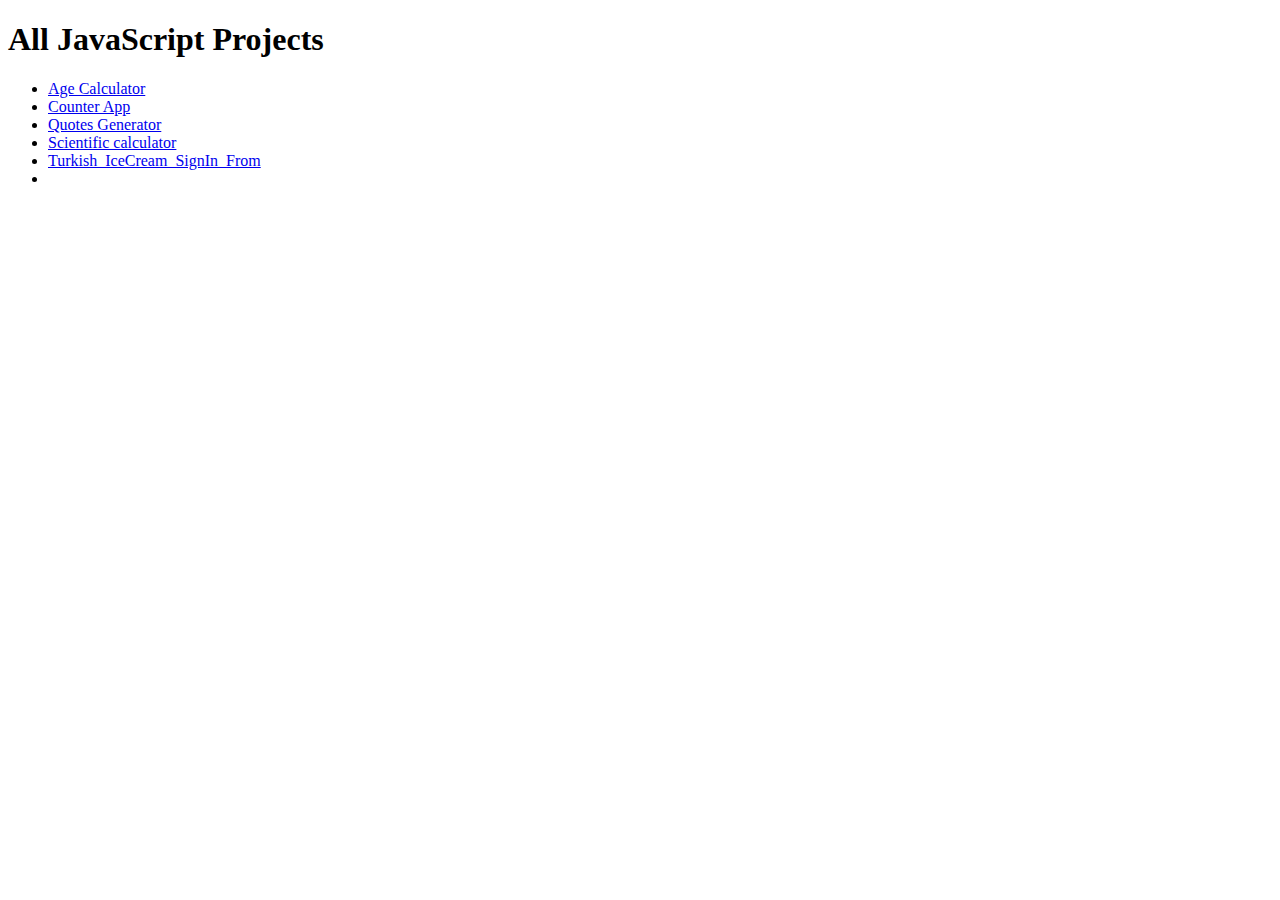
<file: index.html>
<!DOCTYPE html>
<html lang="en">
  <head>
    <meta charset="UTF-8" />
    <meta http-equiv="X-UA-Compatible" content="IE=edge" />
    <meta name="viewport" content="width=device-width, initial-scale=1.0" />
    <title>Projects</title>
  </head>
  <body>
    <h1>All JavaScript Projects</h1>
    <ul>
      <li><a href="./Age Calculator/index.html">Age Calculator</a></li>
      <li><a href="./Counter App/index.html">Counter App </a></li>
      <li><a href="./Quotes Generator/index.html">Quotes Generator</a></li>
      <li><a href="./Scientific Calculator/">Scientific calculator</a></li>
      <li><a href="./07_Turkish_IceCream_SignIn_From/index.html">Turkish_IceCream_SignIn_From</a></li>
      <li><a href=""></a> </li>
    </ul>
  </body>
</html>
</file>
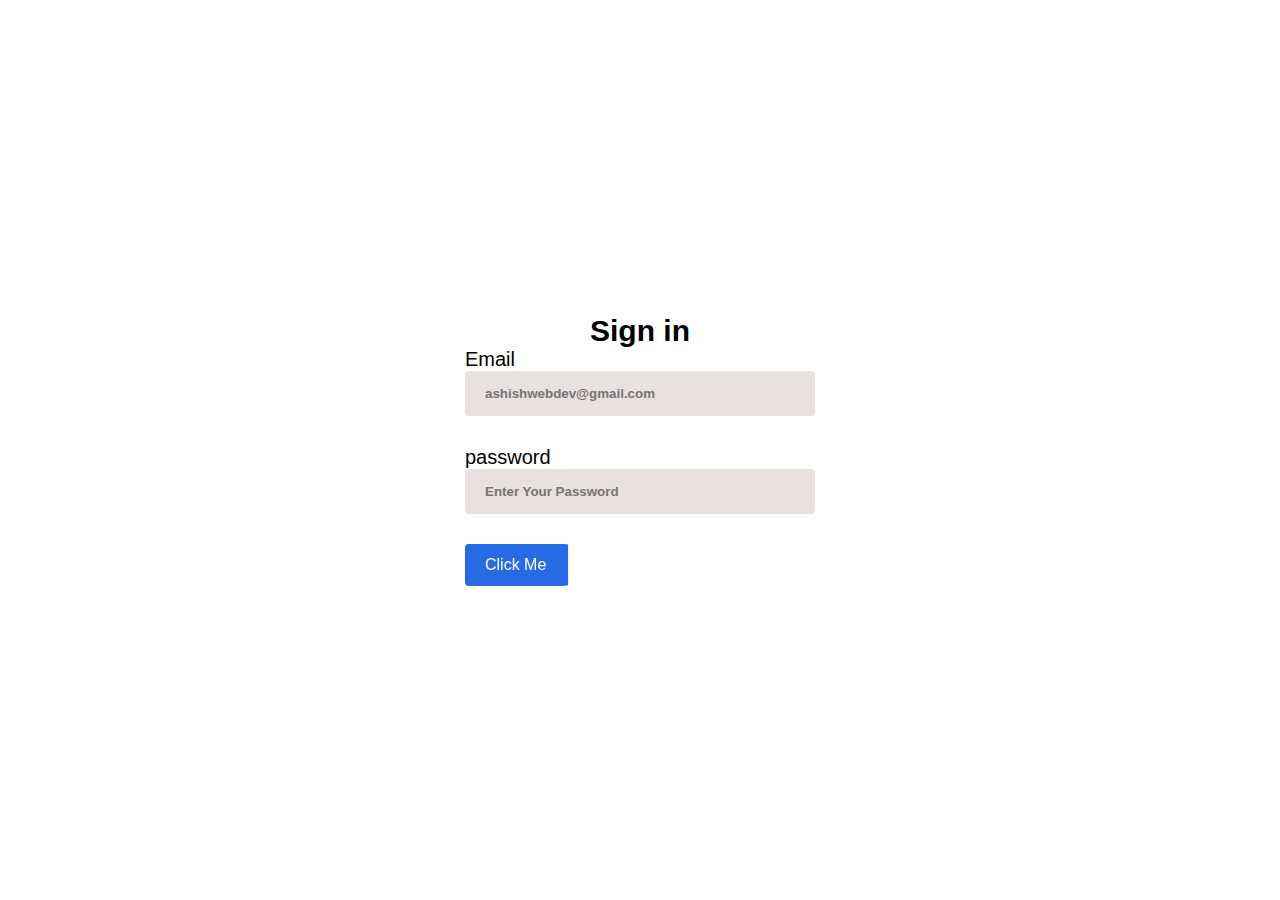
<file: 07_Turkish_IceCream_SignIn_From/index.html>
<!DOCTYPE html>
<html lang="en">
  <head>
    <meta charset="UTF-8" />
    <meta name="viewport" content="width=device-width, initial-scale=1.0" />
    <title>Turkish Ice Cream SignUp Form</title>
    <link rel="stylesheet" href="./style.css" />
  </head>
  <body>
    <div class="container">
      <h2>Sign in</h2>
      <form>
        <label for="email">Email</label>
        <input type="email" id="email" placeholder="ashishwebdev@gmail.com" />

        <label for="password">password</label>
        <input
          type="password"
          id="password"
          placeholder="Enter Your Password"
        />

        <div class="button-wrapper">
          <button id="myButton" onclick="this.innerHTML = 'No Cheating 🍦🍦'">Click Me </button>
        </div>
      </form>
    </div>
    <script src="./script.js"></script>
  </body>
</html>
</file>
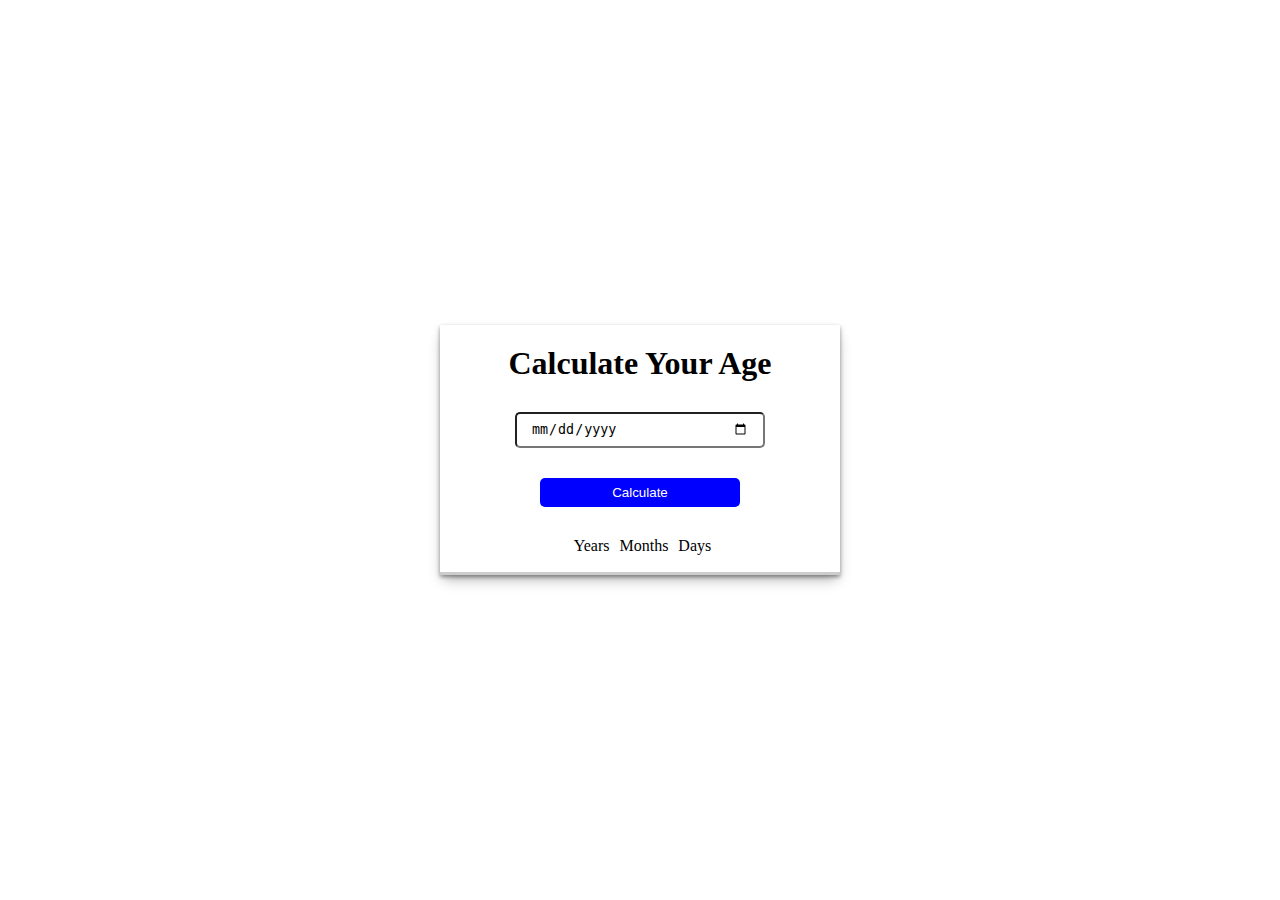
<file: Age Calculator/index.html>
<!DOCTYPE html>
<html lang="en">
  <head>
    <meta charset="UTF-8" />
    <meta http-equiv="X-UA-Compatible" content="IE=edge" />
    <meta name="viewport" content="width=device-width, initial-scale=1.0" />
    <title>Age Calculator</title>
    <link rel="stylesheet" href="style.css" />
  </head>
  <body>
    <div class="container">
      <h1>Calculate Your Age</h1>
      <div class="inputs-wrapper">
        <input type="date" id="date-input" />
        <button id="btn" onclick="ageCalculate()">Calculate</button>
      </div>
      <div class="outputs-wrapper">
        <span id="years"></span>
        <p>Years</p>
        <span id="months"></span>
        <p>Months</p>
        <span id="days"></span>
        <p>Days</p>
      </div>
    </div>
    <script src="./app.js"></script>
  </body>
</html>
</file>
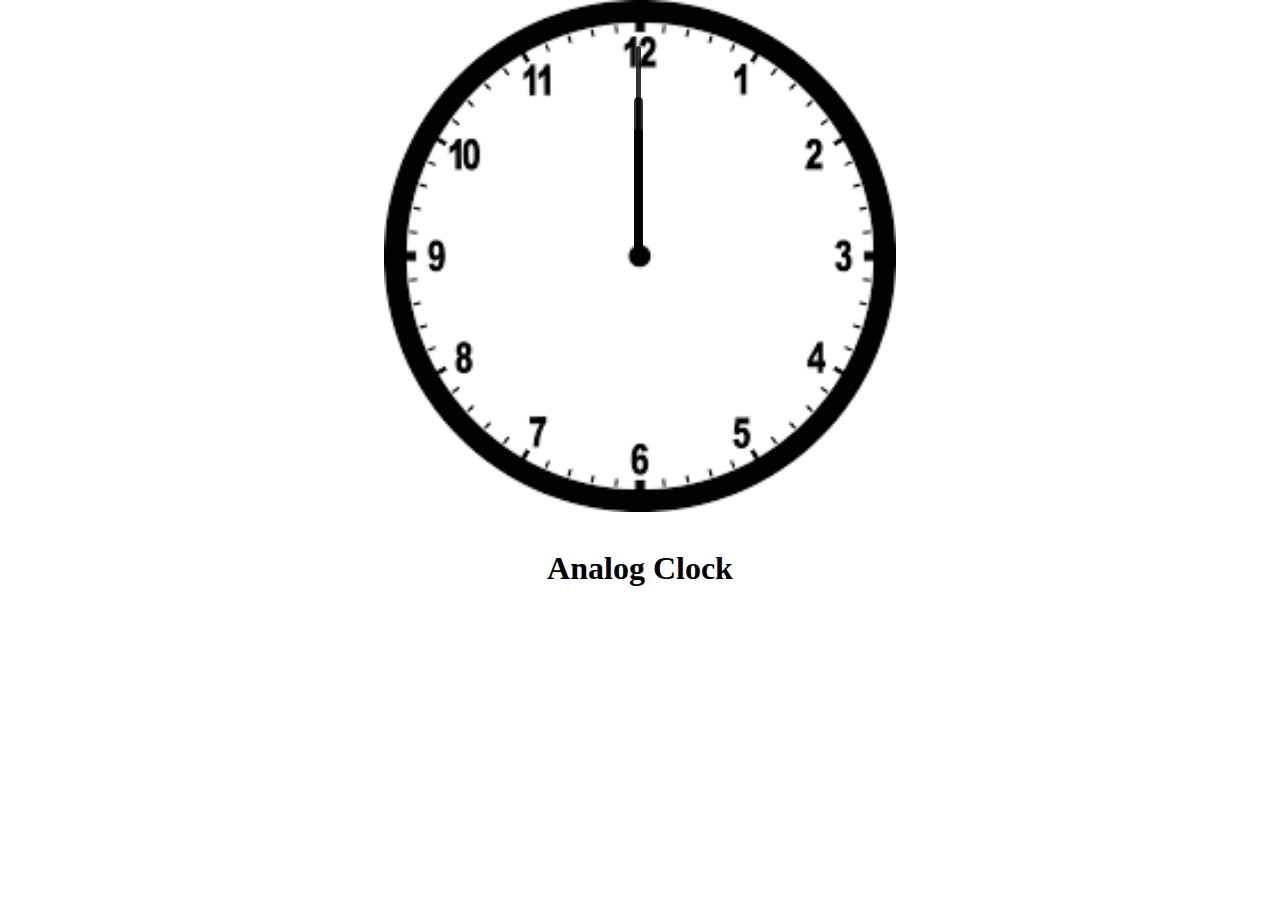
<file: Analog_Clock/index.html>
<!DOCTYPE html>
<html lang="en">
<head>
	<link rel="stylesheet" href="style.css">
	<script src="app.js"></script>
</head>
<body>
	<div id="clockContainer">
		<div id="hour"></div>
		<div id="minute"></div>
		<div id="second"></div>
	</div>
    <h1>Analog Clock</h1>
</body>
</html>
</file>
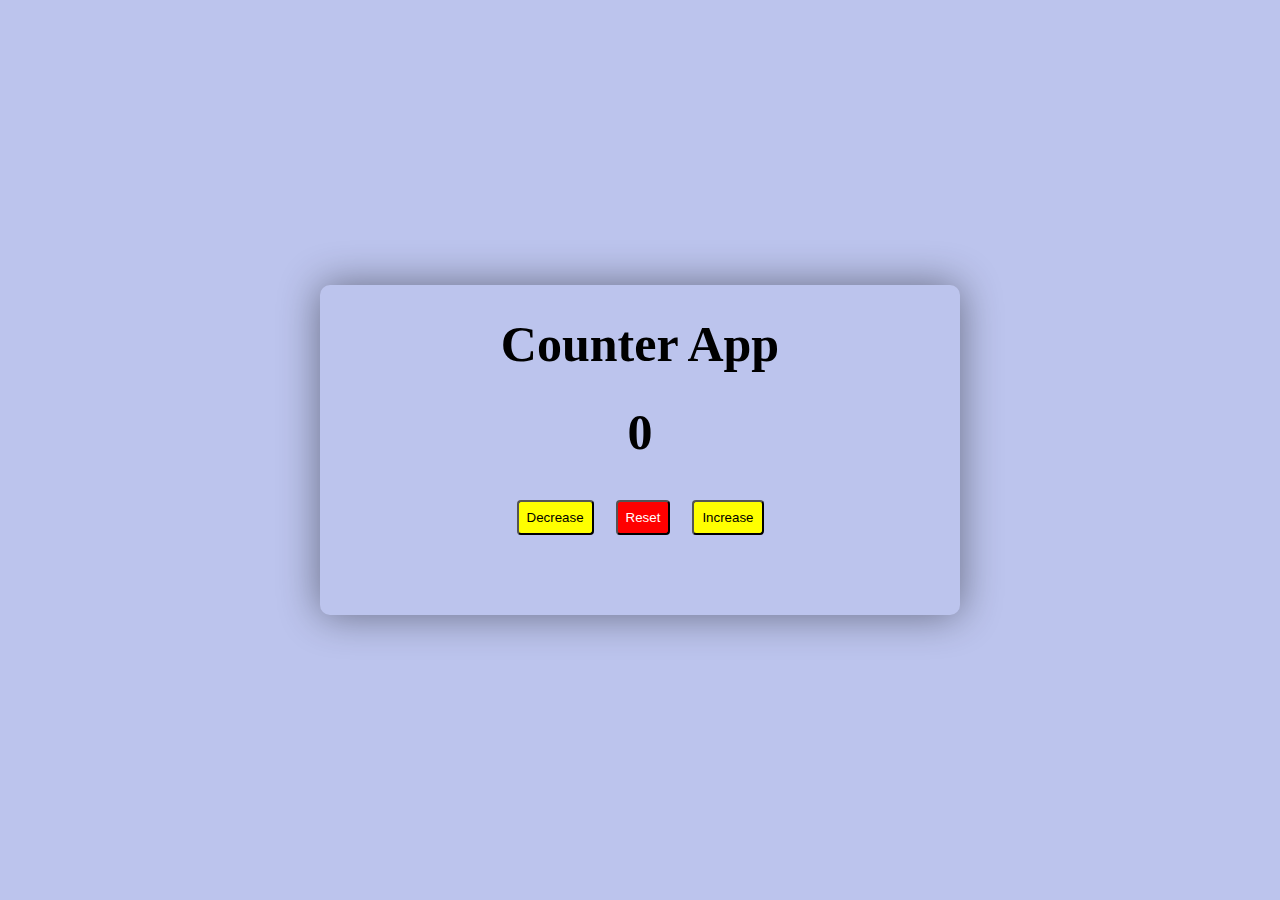
<file: Counter App/index.html>
<!DOCTYPE html>
<html lang="en">
  <head>
    <meta charset="UTF-8" />
    <meta http-equiv="X-UA-Compatible" content="IE=edge" />
    <meta name="viewport" content="width=device-width, initial-scale=1.0" />
    <title>Counter App</title>
    <link rel="stylesheet" href="style.css" />
  </head>
  <body>
    <div class="container">
      <div class="contains">
        <h1>Counter App</h1>

        <h1 id="number">0</h1>

        <div>
          <button class="btn-ope" id="btn-decrease">Decrease</button>
          <button class="btn" id="btn-reset">Reset</button>
          <button class="btn-ope" id="btn-increase">Increase</button>
        </div>
      </div>
    </div>
    <script src="app.js"></script>
  </body>
</html>
</file>
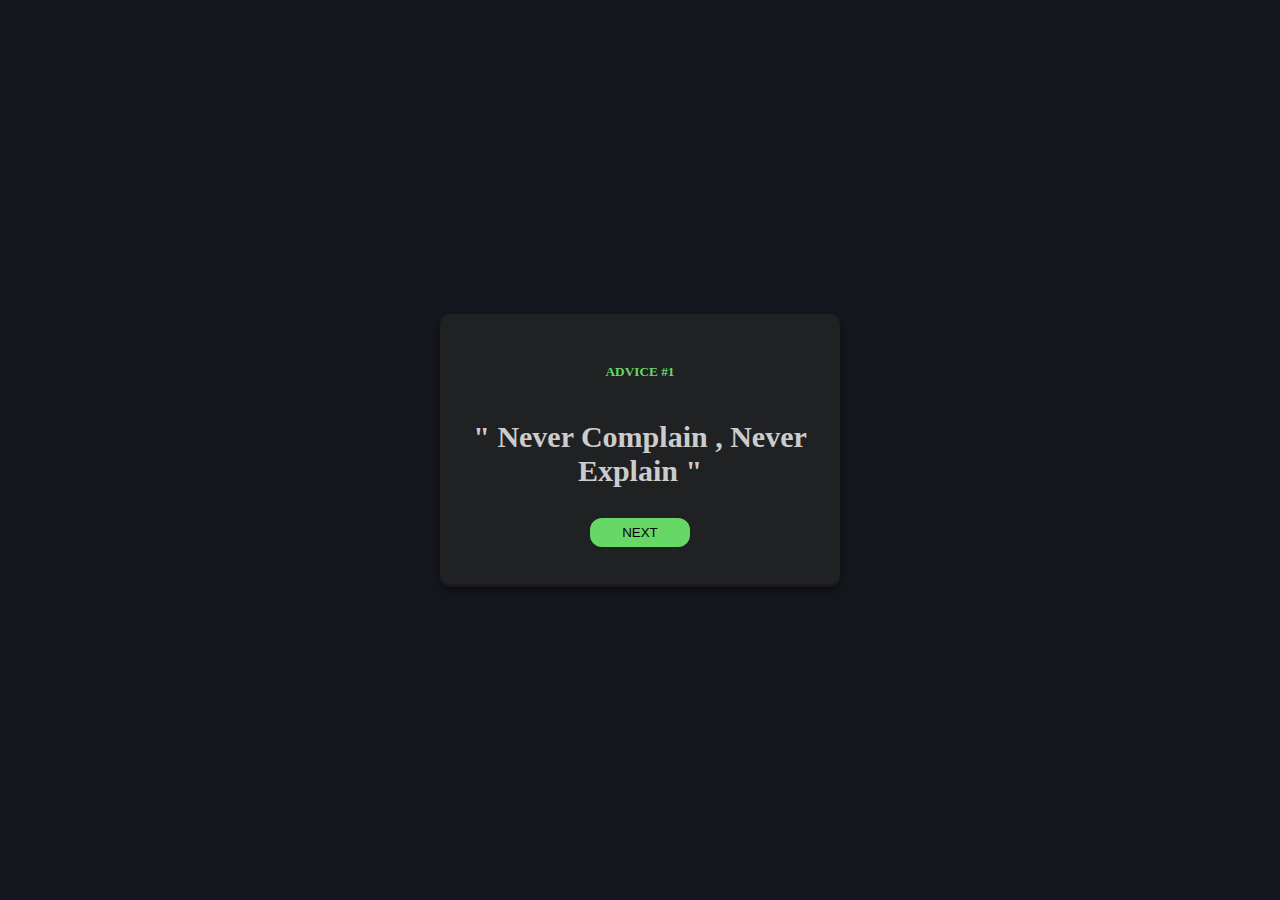
<file: Quotes Generator/index.html>
<!DOCTYPE html>
<html lang="en">
  <head>
    <meta charset="UTF-8" />
    <meta name="viewport" content="width=device-width, initial-scale=1.0" />
    <title>Quotes Generator</title>
    <link rel="stylesheet" href="./style.css">
  </head>

  <body>
  <div class="conatainer">
    <div class="flexbox">
      <h5>ADVICE #1</h5>

       <b> <h2>" Never Complain , Never Explain "</h2> </b>

        <button>NEXT</button>
    
    </div>
      
        
    
  </div>

  </body>

</html>
</file>
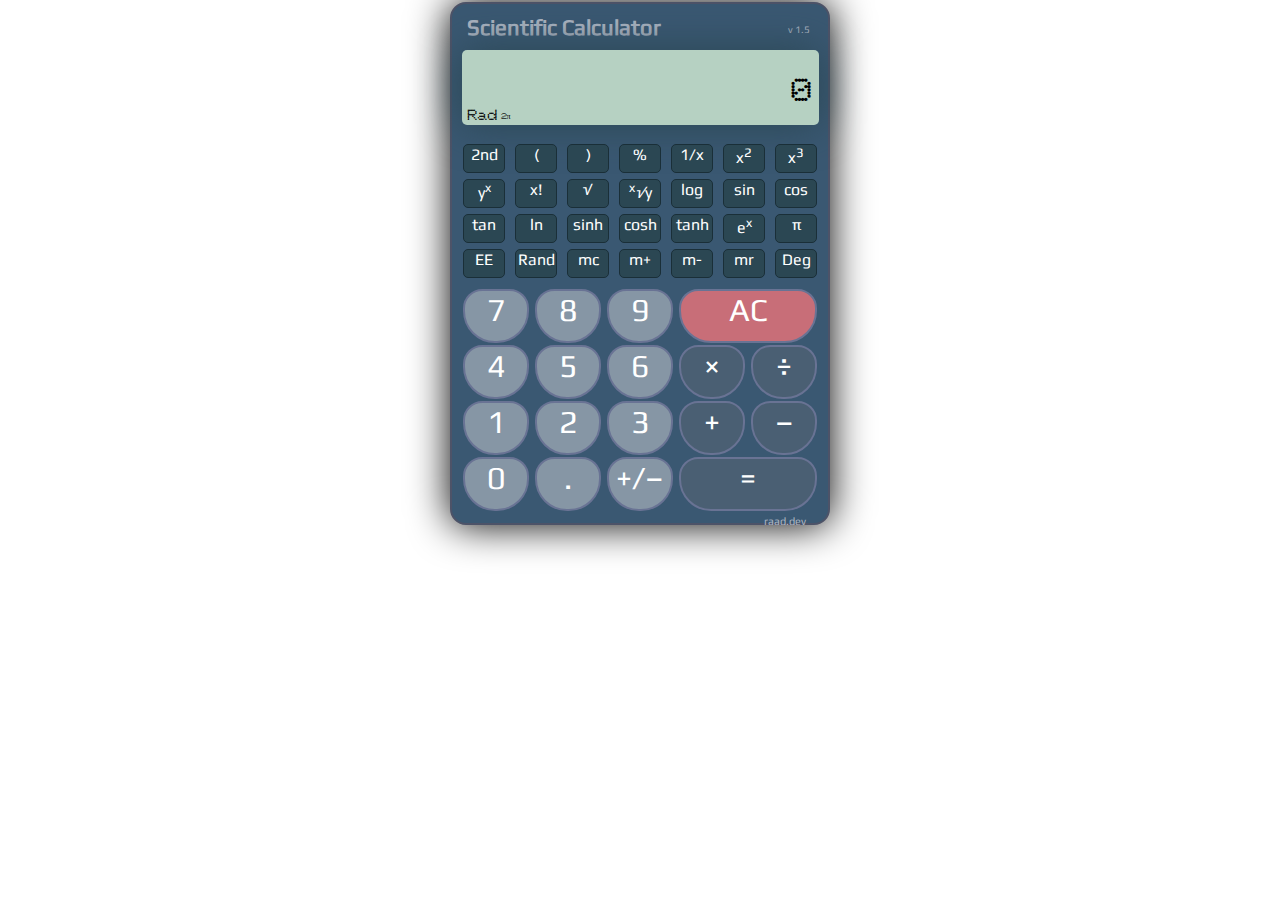
<file: Scientific Calculator/index.html>
<!DOCTYPE html>
<html>

<head>
    <meta charset="utf-8">
    <link rel="stylesheet" type="text/css" href="css/style.css">
    <title>Scientific Calculator </title>
</head>

<body>

    <div id="calculator" class="text-center">

        <div>
            <span class="logo">Scientific Calculator</span>
            <span class="v">v 1.5</span>

        </div>
        <form class="form-control">
            <div class="calc-main">
                <div id="display-box" class="calc-display">
                    <span id="box">0</span>
                    <div class="calc-rad">Rad</div>
                    <span class="sign"></span>
                    <div class="notification"></div>
                    <div class="calc-hold"></div>
                    <div class="calc-buttons">
                        <div class="calc-info">?</div>
                        <div id="smaller" class="calc-smaller">&gt;</div>
                        <div class="calc-ln">.</div>


                    </div>
                </div>


                <div class="calc-left calc-top">
                    <div class="trigo-keys">
                        <div>2nd</div>
                    </div>

                    <div class="trigo-keys">
                        <div>(</div>
                    </div>
                    <div class="trigo-keys">
                        <div>)</div>
                    </div>
                    <div class="trigo-keys">
                        <div>%</div>
                    </div>
                    <div class="trigo-keys">
                        <div>1/x</div>
                    </div>
                    <div class="trigo-keys">
                        <div>x<sup>2</sup></div>
                    </div>
                    <div class="trigo-keys">
                        <div>x<sup>3</sup></div>
                    </div>
                    <div class="trigo-keys">
                        <div>y<sup>x</sup></div>
                    </div>
                    <div class="trigo-keys">
                        <div>x!</div>
                    </div>
                    <div class="trigo-keys">
                        <div>&radic;</div>
                    </div>
                    <div class="trigo-keys">
                        <div class="calc-radxy">
                            <sup>x</sup><em>&radic;</em><span>y</span>
                        </div>
                    </div>
                    <div class="trigo-keys">
                        <div>log</div>
                    </div>
                    <div class="trigo-keys">
                        <div>sin</div>
                    </div>
                    <div class="trigo-keys">
                        <div>cos</div>
                    </div>
                    <div class="trigo-keys">
                        <div>tan</div>
                    </div>
                    <div class="trigo-keys">
                        <div>ln</div>
                    </div>
                    <div class="trigo-keys">
                        <div>sinh</div>
                    </div>
                    <div class="trigo-keys">
                        <div>cosh</div>
                    </div>
                    <div class="trigo-keys">
                        <div>tanh</div>
                    </div>
                    <div class="trigo-keys">
                        <div>e<sup>x</sup></div>
                    </div>
                    <div class="trigo-keys">
                        <div>&pi;</div>
                    </div>
                    <div class="trigo-keys">
                        <div>EE</div>
                    </div>
                    <div class="trigo-keys">
                        <div>Rand</div>
                    </div>
                    <div class="trigo-keys">
                        <div>mc</div>
                    </div>
                    <div class="trigo-keys">
                        <div>m+</div>
                    </div>
                    <div class="trigo-keys">
                        <div>m-</div>
                    </div>
                    <div class="trigo-keys">
                        <div>mr</div>
                    </div>
                    <div id="rad" class="trigo-keys">
                        <div>Deg</div>
                    </div>

                </div>
                <div class="calc-right ">

                    <div class="calc-black keys ">
                        <div>7</div>
                    </div>
                    <div class="calc-black keys">
                        <div>8</div>
                    </div>
                    <div class="calc-black keys">
                        <div>9</div>
                    </div>
<!--
                    <div id="del" class="calc-brown keys del-ac">
                        <div>DEL</div>
                    </div>
-->
                    <div class="calc-brown keys del-ac">
                        <div>AC</div>
                    </div>
                    <div class="calc-black keys">
                        <div>4</div>
                    </div>
                    <div class="calc-black keys">
                        <div>5</div>
                    </div>
                    <div class="calc-black keys">
                        <div>6</div>
                    </div>
                    <div class="calc-brown calc-f21 keys keys2">
                        <div>&times;</div>
                    </div>
                    <div class="calc-brown calc-f19 keys keys2">
                        <div>&divide;</div>
                    </div>
                    <div class="calc-black keys">
                        <div>1</div>
                    </div>
                    <div class="calc-black keys">
                        <div>2</div>
                    </div>
                    <div class="calc-black keys">
                        <div>3</div>
                    </div>
                    <div class="calc-brown calc-f18 keys keys2 ">
                        <div>+</div>
                    </div>
                    <div class="calc-brown calc-f18 keys keys2">
                        <div>&#8211;</div>
                    </div>
                    <div class="calc-black calc-zero keys">
                        <div>
                            <span>0</span>
                        </div>
                    </div>
                    <div class="calc-black calc-f21 keys">
                        <div>.</div>
                    </div>
                    <div class="calc-brown keys  ">
                        <div>+/&#8211;</div>
                    </div>

                    <div class="calc-down equal keys calc-orange calc-eq calc-f17 keys2">=</div>
                    <span class="raad"> raad.dev </span>
                    <textarea class="calc-blank"></textarea>

                </div>
            </div>
    </div>
    </form>
    <script type="text/javascript" src="js/main.js"></script>
</body>

</html>
</file>
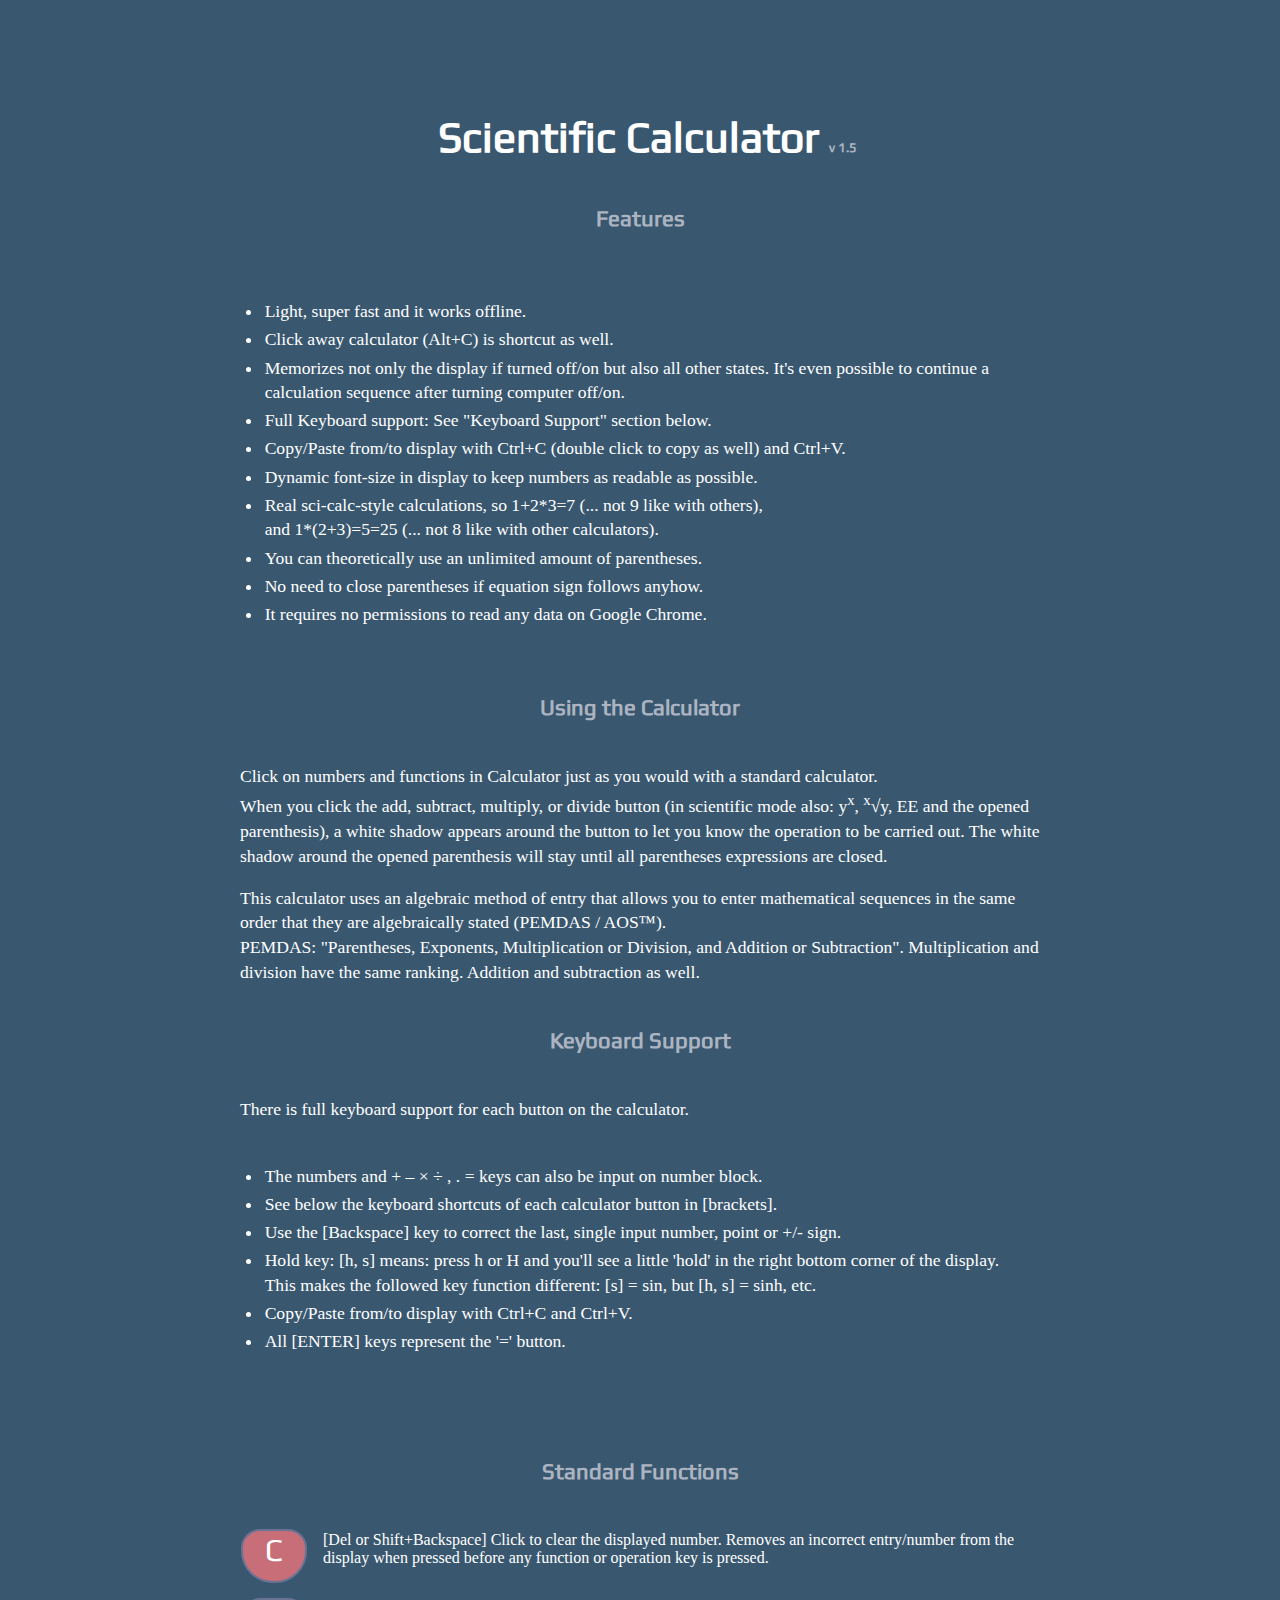
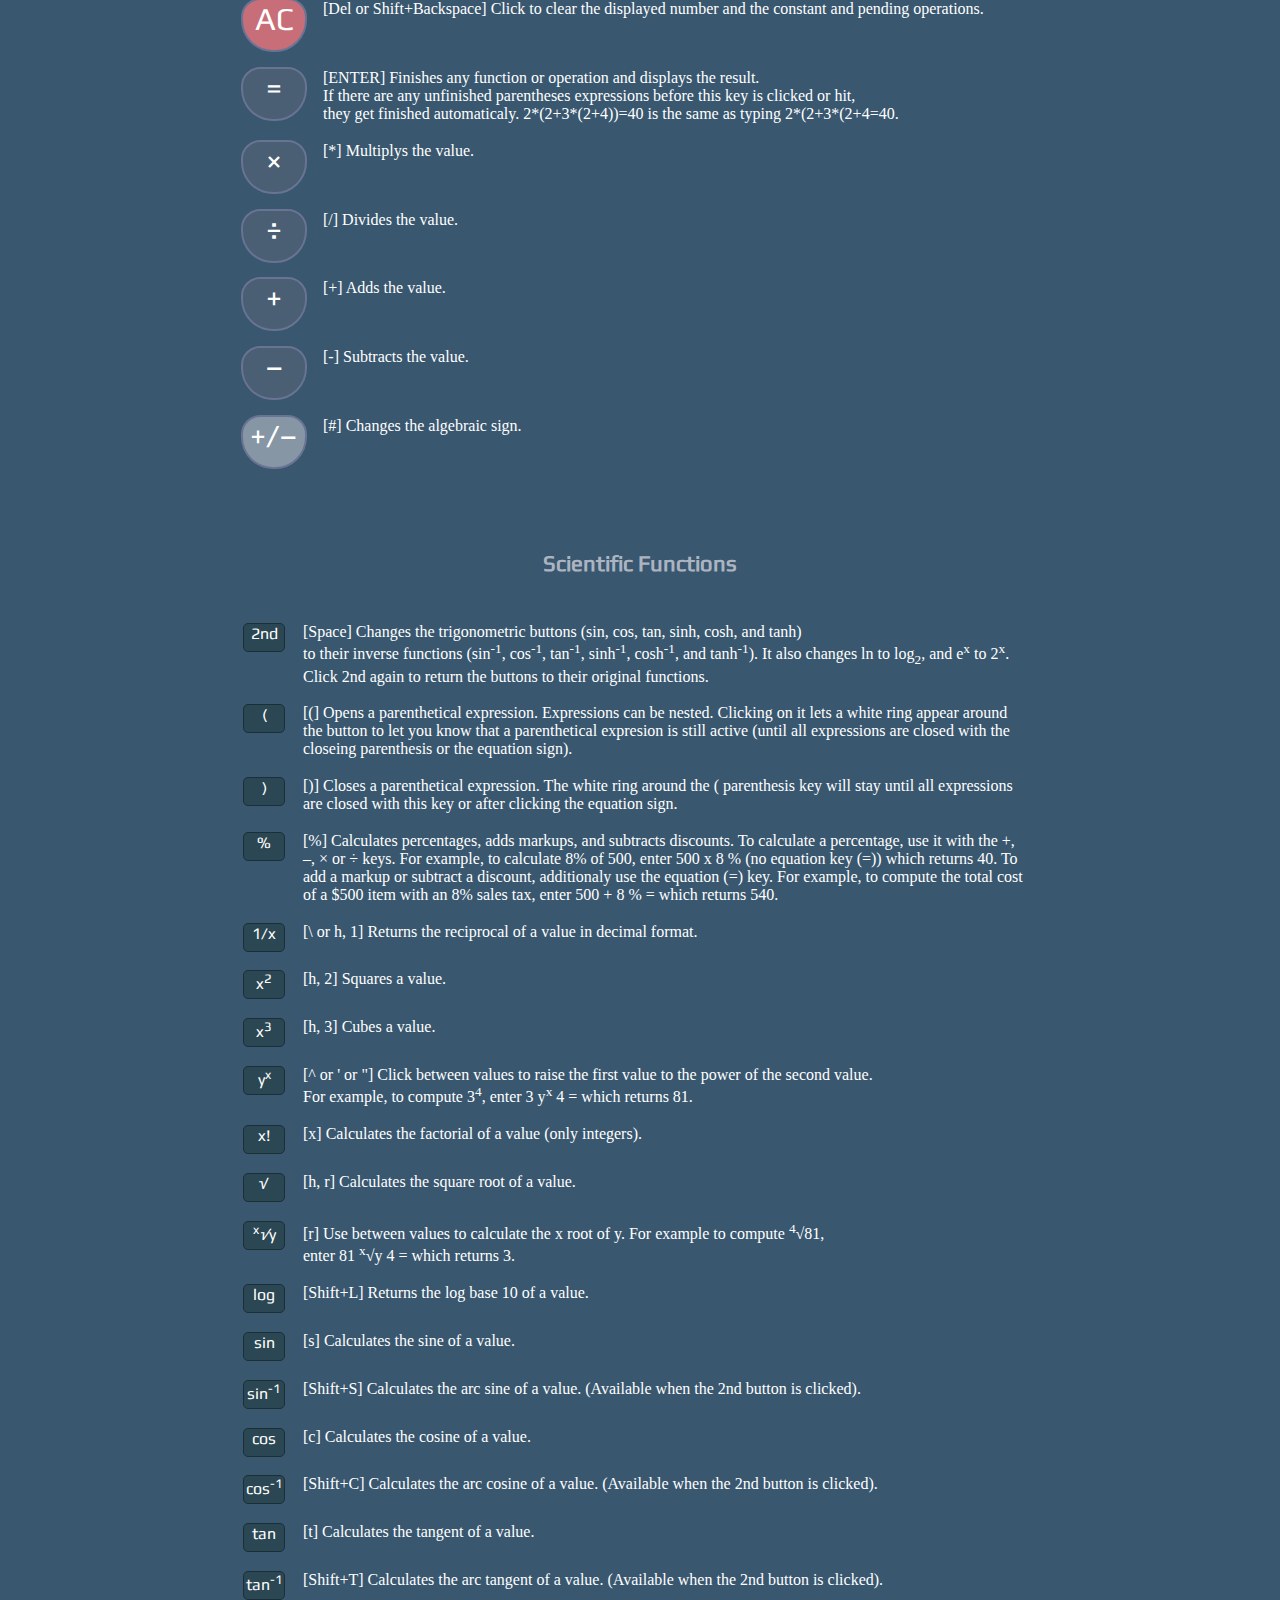
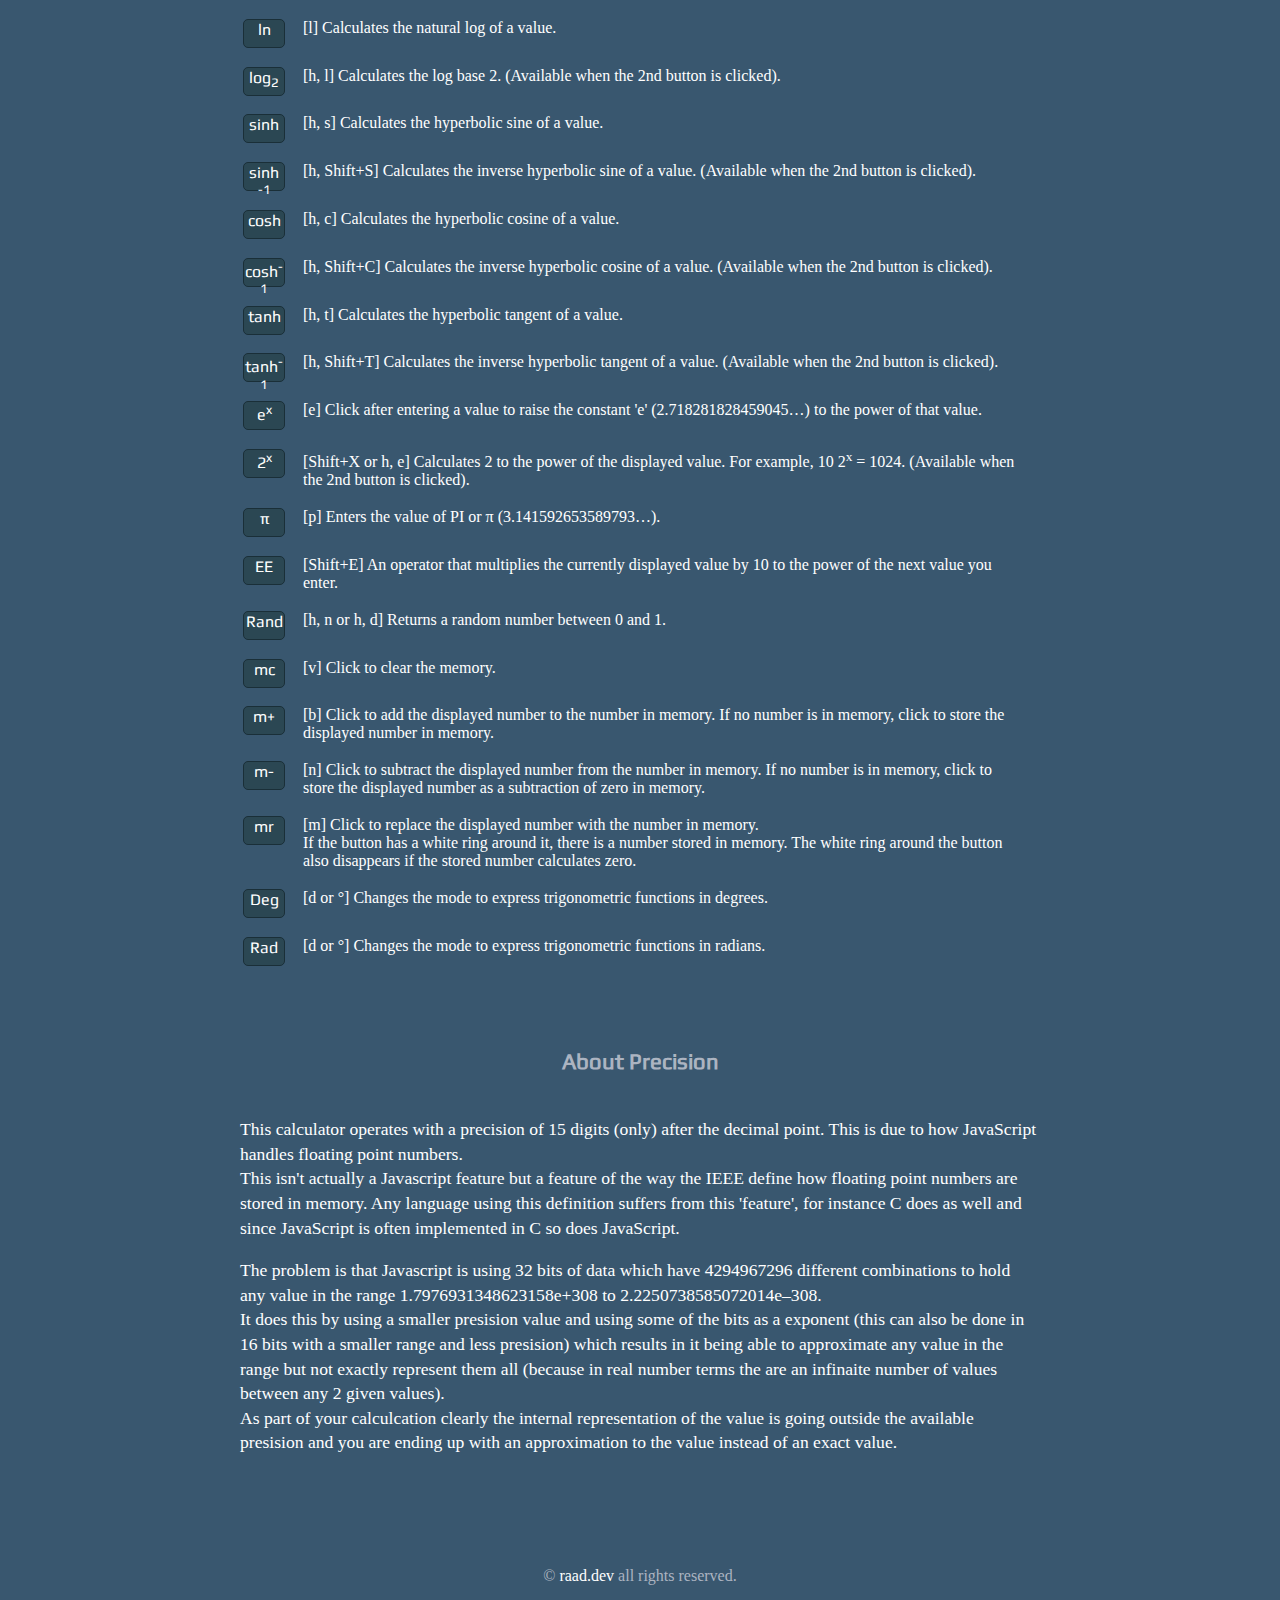
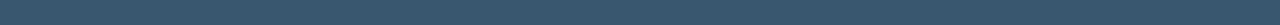
<file: Scientific Calculator/options.html>
<!DOCTYPE html>
<html>

<head>
    <meta charset="utf-8">
    <link rel="stylesheet" type="text/css" href="css/options.css">
    <title>Scientific Calculator </title>
</head>

<body>
    <div class="wrapper">

        <div class="logo">Scientific Calculator <span class="v">v 1.5</span></div>

        <div class="features">
            <h2 class="logo title">Features</h2>
            <ul>
                <li>Light, super fast and it works offline.</li>
                <li>Click away calculator (Alt+C) is shortcut as well.</li>
                <li>Memorizes not only the display if turned off/on but also all other states.
                    It's even possible to continue a calculation sequence after turning computer off/on.</li>
                <li> Full Keyboard support: See "Keyboard Support" section below.</a></li>
                <li>Copy/Paste from/to display with Ctrl+C (double click to copy as well) and Ctrl+V.</li>
                <li>Dynamic font-size in display to keep numbers as readable as possible.</li>
                <li>Real sci-calc-style calculations, so 1+2*3=7 (... not 9 like with others),<br>
                    and 1*(2+3)=5=25 (... not 8 like with other calculators).</li>
                <li>You can theoretically use an unlimited amount of parentheses.</li>
                <li>No need to close parentheses if equation sign follows anyhow.</li>
                <li>It requires no permissions to read any data on Google Chrome.</li>
            </ul>


        </div>

        <div class="features">
            <h2 class="logo title">Using the Calculator</h2>
            <div>
                <p>Click on numbers and functions in Calculator just as you would with a standard calculator.<br />
                    When you click the add, subtract, multiply, or divide button (in scientific mode also:
                    y<sup>x</sup>, <sup>x</sup>&radic;y, EE and the opened parenthesis), a white shadow appears around
                    the button to let you know the operation to be carried out. The white shadow around the opened
                    parenthesis
                    will stay until all parentheses expressions are closed.</p>
                <p>This calculator uses an algebraic method of entry that allows you to enter mathematical sequences in
                    the same order that they are algebraically stated (PEMDAS / AOS™).<br>
                    PEMDAS: "Parentheses, Exponents, Multiplication or Division, and Addition or Subtraction".
                    Multiplication and division have the same ranking. Addition and subtraction as well.</p>



                <h2 class="logo title">Keyboard Support</h2>
                <p>There is full keyboard support for each button on the calculator.</p>
                <ul>
                    <li>The numbers and + – × ÷ , . = keys can also be input on number block.</li>
                    <li>See below the keyboard shortcuts of each calculator button in [brackets].</li>
                    <li>Use the [Backspace] key to correct the last, single input number, point or +/- sign.</li>
                    <li>Hold key: [h, s] means: press h or H and you'll see a little 'hold' in the right bottom corner
                        of the display.<br>
                        This makes the followed key function different: [s] = sin, but [h, s] = sinh, etc.</li>
                    <li>Copy/Paste from/to display with Ctrl+C and Ctrl+V.</li>
                    <li>All [ENTER] keys represent the '=' button.</li>

                </ul>

            </div>
        </div>
        <div class="calc-main">
            <h2 class="logo title">Standard Functions </h2>
            <div class="info">
                <div class="calc-brown keys del-ac">
                    C
                </div><span class="des">[Del or Shift+Backspace] Click to clear the displayed number. Removes an
                    incorrect entry/number
                    from the display when pressed before any function or operation key is pressed.</span>
            </div>

            <div class="info">
                <div class="calc-brown keys del-ac">
                    AC
                </div><span class="des">[Del or Shift+Backspace] Click to clear the displayed number and the constant
                    and pending
                    operations.</span>
            </div>

            <div class="info">
                <div class="calc-down equal keys calc-orange calc-eq calc-f17 keys2">=</div><span class="des">[ENTER]
                    Finishes any function or operation and displays the result.<br>
                    If there are any
                    unfinished parentheses expressions before this key is clicked or hit,<br>
                    they get finished automaticaly. 2*(2+3*(2+4))=40 is the same as typing 2*(2+3*(2+4=40.</span>
            </div>

            <div class="info">
                <div class="calc-brown calc-f21 keys keys2">
                    &times;
                </div><span class="des">[*] Multiplys the value.</span>
            </div>


            <div class="info">
                <div class="calc-brown calc-f19 keys keys2">
                    &divide;
                </div><span class="des">[/] Divides the value.</span>
            </div>


            <div class="info">
                <div class="calc-brown calc-f18 keys keys2 ">
                    +
                </div><span class="des">[+] Adds the value.</span>
            </div>


            <div class="info">
                <div class="calc-brown calc-f18 keys keys2">
                    &#8211;
                </div><span class="des">[-] Subtracts the value.</span>
            </div>


            <div class="info">
                <div class="calc-brown keys  ">
                    +/&#8211;
                </div><span class="des">[#] Changes the algebraic sign.</span>
            </div>

        </div>

        <div class="calc-sci">
            <h2 class="logo title">Scientific Functions </h2>
            <div class="info">
                <div class="trigo-keys">
                    2nd
                </div> <span class="des">
                    [Space] Changes the trigonometric buttons (sin, cos, tan, sinh, cosh, and tanh)<br>
                    to their inverse functions (sin<sup>-1</sup>, cos<sup>-1</sup>, tan<sup>-1</sup>,
                    sinh<sup>-1</sup>,
                    cosh<sup>-1</sup>, and tanh<sup>-1</sup>). It also changes ln to log<sub>2</sub>,
                    and e<sup>x</sup> to 2<sup>x</sup>. Click 2nd again to return the buttons to their original
                    functions.</span>
            </div>

            <div class="info">
                <div class="trigo-keys">
                    (
                </div><span class="des">
                    [(] Opens a parenthetical expression. Expressions can be nested. Clicking on it lets a white
                    ring
                    appear around the button to let you know that a parenthetical expresion is still active (until
                    all
                    expressions are closed with the closeing parenthesis or the equation sign).</span>
            </div>

            <div class="info">
                <div class="trigo-keys">
                    )
                </div><span class="des">[)] Closes a parenthetical expression. The white ring around the ( parenthesis
                    key
                    will stay until all
                    expressions are closed with this key or after clicking the equation sign.</span>
            </div>

            <div class="info">
                <div class="trigo-keys">
                    %
                </div><span class="des">[%] Calculates percentages, adds markups, and subtracts discounts. To
                    calculate
                    a percentage, use it with the +, –, × or ÷ keys. For example, to calculate 8% of 500, enter 500
                    x 8
                    % (no equation key (=)) which returns 40. To add a markup or subtract a discount, additionaly
                    use
                    the equation (=) key. For example, to compute the total cost of a $500 item with an 8% sales
                    tax,
                    enter 500 + 8 % = which returns 540.</span>
            </div>

            <div class="info">
                <div class="trigo-keys">
                    1/x
                </div><span class="des"> [\ or h, 1] Returns the reciprocal of a value in decimal format.</span>
            </div>

            <div class="info">
                <div class="trigo-keys">
                    x<sup>2</sup>
                </div><span class="des"> [h, 2] Squares a value.</span>
            </div>

            <div class="info">
                <div class="trigo-keys">
                    x<sup>3</sup>
                </div><span class="des"> [h, 3] Cubes a value.</span>
            </div>

            <div class="info">
                <div class="trigo-keys">
                    y<sup>x</sup>
                </div><span class="des">
                    [^ or ' or &quot;] Click between values to raise the first value to the power of the second
                    value.<br>
                    For example, to compute 3<sup>4</sup>, enter 3 y<sup>x</sup> 4 = which returns 81.</span>
            </div>


            <div class="info">
                <div class="trigo-keys">
                    x!
                </div><span class="des">[x] Calculates the factorial of a value (only integers).</span>
            </div>

            <div class="info">
                <div class="trigo-keys">
                    &radic;
                </div><span class="des">[h, r] Calculates the square root of a value.</span>
            </div>

            <div class="info">
                <div class="trigo-keys">
                    <div class="calc-radxy">
                        <sup>x</sup><em>&radic;</em><span>y</span>
                    </div>
                </div><span class="des">[r] Use between values to calculate the x root of y. For example to compute
                    <sup>4</sup>&radic;81,<br>
                    enter 81 <sup>x</sup>&radic;y 4 = which returns 3.</span>
            </div>

            <div class="info">
                <div class="trigo-keys">
                    log
                </div><span class="des">[Shift+L] Returns the log base 10 of a value.</span>
            </div>

            <div class="info">
                <div class="trigo-keys">
                    sin
                </div><span class="des">[s] Calculates the sine of a value.</span>
            </div>

            <div class="info">
                <div class="trigo-keys">
                    sin<sup>-1</sup>
                </div><span class="des">[Shift+S] Calculates the arc sine of a value. (Available when the 2nd button
                    is
                    clicked).</span>
            </div>

            <div class="info">
                <div class="trigo-keys">
                    cos
                </div><span class="des">[c] Calculates the cosine of a value.</span>
            </div>


            <div class="info">
                <div class="trigo-keys">
                    cos<sup>-1</sup>
                </div><span class="des">[Shift+C] Calculates the arc cosine of a value. (Available when the 2nd
                    button
                    is clicked).</span>
            </div>


            <div class="info">
                <div class="trigo-keys">
                    tan
                </div><span class="des">[t] Calculates the tangent of a value.</span>
            </div>

            <div class="info">
                <div class="trigo-keys">
                    tan<sup>-1</sup>
                </div><span class="des">[Shift+T] Calculates the arc tangent of a value. (Available when the 2nd
                    button
                    is clicked).</span>
            </div>

            <div class="info">
                <div class="trigo-keys">
                    ln
                </div><span class="des">[l] Calculates the natural log of a value.</span>
            </div>

            <div class="info">
                <div class="trigo-keys">
                    log<sub>2</sub>
                </div><span class="des">[h, l] Calculates the log base 2. (Available when the 2nd button is
                    clicked).</span>
            </div>

            <div class="info">
                <div class="trigo-keys">
                    sinh
                </div><span class="des">[h, s] Calculates the hyperbolic sine of a value.</span>
            </div>


            <div class="info">
                <div class="trigo-keys">
                    sinh <sup>-1</sup>
                </div><span class="des">[h, Shift+S] Calculates the inverse hyperbolic sine of a value. (Available
                    when
                    the 2nd button is clicked).</span>
            </div>

            <div class="info">
                <div class="trigo-keys">
                    cosh
                </div><span class="des">[h, c] Calculates the hyperbolic cosine of a value.</span>
            </div>

            <div class="info">
                <div class="trigo-keys">
                    cosh<sup>-1</sup>
                </div><span class="des">[h, Shift+C] Calculates the inverse hyperbolic cosine of a value. (Available
                    when the 2nd button is clicked).</span>
            </div>

            <div class="info">
                <div class="trigo-keys">
                    tanh
                </div><span class="des">[h, t] Calculates the hyperbolic tangent of a value.</span>
            </div>

            <div class="info">
                <div class="trigo-keys">
                    tanh<sup>-1</sup>
                </div><span class="des">[h, Shift+T] Calculates the inverse hyperbolic tangent of a value.
                    (Available
                    when the 2nd button is clicked).</span>
            </div>

            <div class="info">
                <div class="trigo-keys">
                    e<sup>x</sup>
                </div><span class="des">[e] Click after entering a value to raise the constant 'e'
                    (2.718281828459045…)
                    to the power of that value.</span>
            </div>

            <div class="info">
                <div class="trigo-keys">
                    2<sup>x</sup>
                </div><span class="des">[Shift+X or h, e] Calculates 2 to the power of the displayed value. For
                    example,
                    10 2<sup>x</sup> = 1024. (Available when the 2nd button is clicked).</span>
            </div>

            <div class="info">
                <div class="trigo-keys">
                    &pi;
                </div><span class="des">[p] Enters the value of PI or &pi; (3.141592653589793…).</span>
            </div>

            <div class="info">
                <div class="trigo-keys">
                    EE
                </div><span class="des">[Shift+E] An operator that multiplies the currently displayed value by 10 to
                    the
                    power of the next value you enter.</span>
            </div>

            <div class="info">
                <div class="trigo-keys">
                    Rand
                </div><span class="des">[h, n or h, d] Returns a random number between 0 and 1.</span>
            </div>

            <div class="info">
                <div class="trigo-keys">
                    mc
                </div><span class="des">[v] Click to clear the memory.</span>
            </div>

            <div class="info">
                <div class="trigo-keys">
                    m+
                </div><span class="des">[b] Click to add the displayed number to the number in memory. If no number
                    is
                    in memory, click to store the displayed number in memory.</span>
            </div>

            <div class="info">
                <div class="trigo-keys">
                    m-
                </div><span class="des">[n] Click to subtract the displayed number from the number in memory. If no
                    number is in memory, click to store the displayed number as a subtraction of zero in
                    memory.</span>
            </div>

            <div class="info">
                <div class="trigo-keys">
                    mr
                </div><span class="des">[m] Click to replace the displayed number with the number in memory.<br>
                    If the button has a white ring around it, there is a number stored in memory. The white ring
                    around
                    the button also disappears if the stored number calculates zero.</span>
            </div>

            <div class="info">
                <div id="rad" class="trigo-keys">
                    Deg
                </div><span class="des">[d or °] Changes the mode to express trigonometric functions in
                    degrees.</span>
            </div>
            <div class="info">
                <div id="rad" class="trigo-keys">
                    Rad
                </div><span class="des">[d or °] Changes the mode to express trigonometric functions in
                    radians.</span>
            </div>

        </div>
        <div class="features">
            <h2 class="logo title">About Precision</h2>
            <p>This calculator operates with a precision of 15 digits (only) after the decimal point. This is due to how
                JavaScript handles floating point numbers.<br>
                This isn't actually a Javascript feature but a feature of the way the IEEE define how floating point
                numbers are stored in memory. Any language using this definition suffers from this 'feature', for
                instance C does as well and since JavaScript is often implemented in C so does JavaScript.</p>
            <p>The problem is that Javascript is using 32 bits of data which have 4294967296 different combinations to
                hold any value in the range 1.7976931348623158e+308 to 2.2250738585072014e–308.<br>
                It does this by using a smaller presision value and using some of the bits as a exponent (this can also
                be done in 16 bits with a smaller range and less presision) which results in it being able to
                approximate any value in the range but not exactly represent them all (because in real number terms the
                are an infinaite number of values between any 2 given values).<br>
                As part of your calculcation clearly the internal representation of the value is going outside the
                available presision and you are ending up with an approximation to the value instead of an exact value.
            </p>
        </div>

    </div>

    <div class="footer">
        <p>© <a href="https://raad.dev" target="blank">raad.dev</a> all rights reserved.</p>
    </div>

    <script src="js/options.js"></script>

</body>

</html>
</file>
<file: 07_Turkish_IceCream_SignIn_From/style.css>
*{
    margin: 0;
    padding: 0;
    box-sizing: border-box;
    font-family: sans-serif;
}
.container
{
    display: flex;
    flex-direction: column;
    align-items: center;
    justify-content: center;
    height: 100vh;
    width: 100%;
    font-size: 20px;
}

form
{
    display: flex;
    flex-direction: column;
}

input
{
    padding: 15px 20px;
    width: 350px;
    margin-bottom: 30px;
    border: 0px solid rgb(218, 208, 208);
    background-color: rgba(225, 212, 212, 0.726);
    border-radius: 4px;
    font-weight: 600;
}
button
{
    display: block;
    border-radius: 4px;
    background-color: hsl(218, 77%, 52%);
    color: white;
    padding: 0.75rem 1.25rem;
    user-select: none;
    font-size: 1rem;
    transform-style: preserve-3d;
    border: 0;
    cursor: pointer;
}
/* button:hover
{
    background-color: green;
    color: white;
} */
button:before,
button::after
{
    content: "";
    position: absolute;
    top:0;
    left: 0;
    width: 100%;
    height: 100%;
    z-index: -1;
    background-color: hsl(218, 77%, 52%);
    transform: translateZ(-5px);
}
/* button:hover
{

} */
button::after{
    background-color: hsl(218, 77%, 52%);
    transform: translateZ(-10px);   
}
.button-wrapper
{
    position: relative;
    perspective: 400px;
    /* align-self: center; */

}

.clicked {
    content: 'No Cheating';
}
</file>
<file: Age Calculator/style.css>
* {
  padding: 0;
  margin: 0;
  box-sizing: border-box;
}
body {
  display: flex;
  min-height: 100vh;
  justify-content: center;
  align-items: center;
}
.container {
  text-align: center;
  width: 400px;
  padding: 20px;
  box-shadow: rgba(0, 0, 0, 0.4) 0px 2px 4px,
    rgba(0, 0, 0, 0.3) 0px 7px 13px -3px, rgba(0, 0, 0, 0.2) 0px -3px 0px inset;
}
input[type="date"] {
  width: 250px;
  padding: 7px 14px;
  margin-top: 30px;
  border-radius: 5px;
}
button {
  margin: 30px 0;
  width: 200px;
  padding: 6px 12px;
  background-color: blue;
  color: #fff;
  border: 1px solid transparent;
  border-radius: 5px;
}
.outputs-wrapper {
  display: flex;
  justify-content: center;
  gap: 5px;
}
</file>
<file: Analog_Clock/style.css>
* {
  margin: 0;
  padding: 0;
  box-sizing: border-box;
}
#clockContainer {
  position: relative;
  margin: auto;
  height: 40vw;
  width: 40vw;
  background: url(Clock3.jpg);
  background-repeat: no-repeat;
  background-size: 100%;
  background-color: white;
}
#hour,
#minute,
#second {
  position: absolute;
  background: black;
  border-radius: 10px;
  transform-origin: bottom;
}
#hour {
  width: 1.8%;
  height: 25%;
  top: 25%;
  left: 48.85%;
  opacity: 0.9;
}
#minute {
  width: 1.6%;
  height: 30%;
  top: 19%;
  left: 48.9%;
  opacity: 0.8;
}
#second {
  width: 1%;
  height: 40%;
  top: 9%;
  left: 49.25%;
  opacity: 0.8;
}
h1 {
  text-align: center;
  /* width: 50%; */
  padding-top: 3%;
  align-items: start;
}
</file>
<file: Counter App/style.css>
* {
  margin: 0;
  padding: 0;
  box-sizing: border-box;
}
body {
  display: flex;
  justify-content: center;
  align-items: center;
  min-height: 100vh;
  background: rgba(7, 37, 188, 0.272);
  text-align: center;
}
.container {
  height: 330px;
  width: 50%;
  position: relative;
  padding:30px 30px;
  box-shadow: 0 0 40px 0 rgba(0,0,0,.45);
  border-radius: 10px;
}

.contains {
  display: flex;
  flex-direction: column;
  gap: 30px;
}
.contains h1 {

  color: black;
  font-size: 50px;
}
.contains #number {
  font-size: 50px;
}
.btn {
  background-color: red;
  color: white;
}
.btn-ope {
  background-color: yellow;
  color: black;
}
button {
  padding: 8px;
  border-radius: 4px;
  margin: 9px;
}
.btn-ope:hover {
  background-color:chartreuse;
}
.btn:hover{
    background-color: red;
}
@media screen and (max-width:520px) {
  .contains h1 {
    padding-top: 20px;
    font-size: 30px;
  }
  .contains #number {
    font-size: 30px;
  }
  
  button {
    padding: 4px;
    border-radius: 3px;
    margin: 5px;
  }
  .container {
    height: 300px;
    width:70%;
   
  }
  
}
@media screen and (max-width:385px) {
  .container {
    height: 290px;
    width:75%;
   
  }
}
</file>
<file: Quotes Generator/style.css>
* {
  padding: 0;
  margin: 0;
  box-sizing: border-box;
}
body {
  display: flex;
  min-height: 100vh;
  justify-content: center;
  align-items: center;
  background-color: #16171E;
}
.container {
  text-align: center;
  width: 400px;
  padding: 20px;
  background-color: #202123;
  color: #ccc;
  box-shadow: rgba(0, 0, 0, 0.4) 0px 2px 4px,
    rgba(0, 0, 0, 0.3) 0px 7px 13px -3px, rgba(0, 0, 0, 0.2) 0px -3px 0px inset;
  padding: 10px;
}
.flexbox {
  text-align: center;
  width: 400px;
  padding: 20px;
  color: #ccc;
  background-color: #202123;
  box-shadow: rgba(0, 0, 0, 0.4) 0px 2px 4px,
    rgba(0, 0, 0, 0.3) 0px 7px 13px -3px, rgba(0, 0, 0, 0.2) 0px -3px 0px inset;
  padding: 10px;
  border-radius: 10px;
}
 h5{
  padding: 40px;
  color: #67D865;

 }
 h2
 {
  font-size: 30px;
 }

button {
  margin: 30px 0;
  width: 100px;
  padding: 6px 12px;
  background-color: #67D865;
  color: #000;
  border: 1px solid transparent;
  border-radius: 12px;
}
button:hover
{
  background-color:#67D865;
  color: #000;
}

@media screen and (max-width:320px) {
  .container {
    text-align: center;
    width: 300px;
  }
  .flexbox {
    text-align: center;
    width: 300px;
  }
  h2
 {
  font-size: 20px;
 }
}
</file>
<file: Scientific Calculator/css/style.css>
@font-face {
    font-family: Pixel;
    src: url('../fonts/PixelPoint.ttf');
}

@font-face {
    font-family: Play;
    src: url('../fonts/Play-Regular.ttf');
}

body,
html {
    margin: 0;
    padding: 1px;
    background: #fff;
}

#calculator {
    width: 376px;
    height: 519px;
    margin: auto;
    border: 1px solid #000000;
    background: #3a5872;
    box-shadow: 0px 0px 40px #000;
    border: 2px solid #4d5368;
    border-top-left-radius: 1em;
    border-top-right-radius: 1em;
    border-bottom-left-radius: 1em;
    border-bottom-right-radius: 1em;
}

.logo {
    margin-top: 10px;
    margin-left: 15px;
    margin-bottom: 5px;
    float: left;
    font-style: bold;
    font-weight: 700;
    font-family: 'Play', 'Russo One', sans-serif;
    font-size: 1.4em;
    color: #acb4c1;
    -webkit-user-select: none;
}

.v {
    font-size: 0.6em;
    margin-top: 20px;
    margin-right: 18px;
    color: #acb4c1;
    float: right;
    font-family: 'Play', 'Russo One', sans-serif;
    -webkit-user-select: none;
}

.raad {
    font-size: 0.7em;
    margin-top: 3px;
    margin-right: 22px;
    color: #acb4c1;
    float: right;
    font-family: 'Play', 'Russo One', sans-serif;
}

.form-control {
    text-align: center;
}

#display-box {
    position: relative;
    padding-right: 7px;
    padding-top: 22px;
    padding-bottom: 0px;
    width: 350px;
    height: 53px;
    margin-top: 5px;
    margin-bottom: 9px;
    font: 30px bold;
    font-family: "Pixel";
    text-align: right;
    border-radius: 5px;
    background: #b6d1c2;
    box-shadow: 0px 0px 40px #2b4753;
    display: inline-block;
}

.notification {
    position: absolute;
    z-index: 1;
    left: 65px;
    top: 58px;
    font-size: 12px;
    font-family: "Pixel";
}

.calc-rad {
    position: absolute;
    padding: 2px;
    padding-left: 5px;
    bottom: 2px;
    font-size: 14px;
    line-height: 14px;
    outline-width: 5px;
}

.calc-hold{
    position: absolute;
    z-index: 1;
    right: 8px;
    top: 58px;
    font-size: 12px;
    font-family: "Pixel";
}

.calc-top {
    margin: 7px;
    display: inline-block;
}

.calc-left {
    position: relative;
}

.sign {
    position: absolute;
    left: 39px;
    bottom: 4px;
    font-size: 8px;
    font-family: inherit;
    color: inherit;
}

.calc-down {
    margin: 11px;
    display: inline-block;
}



.trigo-keys {
    width: 40px;
    height: 27px;
    font-size: 1em;
    color: #fff;
    margin: 3px;
    cursor: pointer;
    background: #2b4753;
    border: 1px solid #1a2f38;
    border-radius: 5px;
    display: inline-block;
    font-family: 'Play', 'Russo One', sans-serif;
    vertical-align: middle;
}

.calc-second {
    background-color: #222;
    width: 40px;
    height: 27px;
    font-size: 1em;
    color: #d86672;
    margin: 3px;
    cursor: pointer;
    background: #2b4753;
    border: 1px solid #1a2f38;
    border-radius: 5px;
    display: inline-block;
    font-family: 'Play', 'Russo One', sans-serif;
    vertical-align: middle;
}

.trigo-keys:hover {
    background: #345361;
    border: 1px solid #1a2f38;
    border-radius: 5px;
}

.trigo-keys:active {
    font-size: 1em;
    color: #fff;
    background: #2b4753;
    border: 1px solid #000;
    border-radius: 5px;
}

.keys {
    padding: 0px;
    color: #fff;
    font-family: 'Play', 'Russo One', sans-serif;
    font-size: 2em;
    cursor: pointer;
    margin: 1px;
    width: 62px;
    height: 50px;
    border: 2px solid #697394;
    border-top-left-radius: .6em;
    border-top-right-radius: .6em;
    border-bottom-left-radius: 1em;
    border-bottom-right-radius: 1em;
    background: #8696a5;
    display: inline-block;
    vertical-align: middle;
}

.keys:hover {
    color: #fff;
    background: #91a4b5;
}

.keys:active {
    color: #fff;
    background: #758492;
    border: 2px solid #3f4969;
}

.keys2 {
    background: #4a5f73;
}

.keys2:hover {
    background: #52687d;
}

.keys2:active {
    background: #425669;
    border: 2px solid #3f4969;
}

.del-ac {
    background: #c86e78;
    width: 134px;
}

.del-ac:hover {
    background: #da7d88;
}

.del-ac:active {
    color: #fff;
    background: #bb626c;
    border: 2px solid #3f4969;
}

.equal {
    width: 134px;
    /*    background: #3f4661;*/
}

.calc-buttons {
    display: none;
}

.calc-blank {
    position: absolute;
    z-index: -1;
    opacity: 0;
    width: 0px;
    height: 0px;
    padding: 0px;
    margin: 0px;
}

.calc-active{
    box-shadow: 0px 0px 3px #91a4b5;
}
</file>
<file: Scientific Calculator/css/options.css>
@font-face {
    font-family: Pixel;
    src: url('../fonts/PixelPoint.ttf');
}

@font-face {
    font-family: Play;
    src: url('../fonts/Play-Regular.ttf');
}

html, body { 
    background: #39576f;
    margin: 0;
    -webkit-user-select: none;
    }

.wrapper{
    text-align: center;
    width:800px;
    margin:7em auto;
}

.features{
    color: #fff;
    text-align: left;
    font-size: 1.1em;
    line-height: 1.4em;
}

.features ul {
    padding: 1.3em;
}

.features li {
    padding: 0.1em;
    
}

.calc-main{
    margin: 5em 0;
}

.calc-sci{
    margin: 5em 0;
}

.info {
    text-align: left;
    margin:.8em auto;
    display: flex;
    
}

.des{
    color: #fff;
    display: inline-block;
    margin: 3px 5px;
    padding: 0 10px 0;
    flex: 1;

}

.logo {
    margin-top: 10px;
    margin-left: 15px;
    margin-bottom: 5px;
    font-style: bold;
    font-weight: 700;
    font-family: 'Play', 'Russo One', sans-serif;
    font-size: 2.7em;
    color: #fff;
    -webkit-user-select: none;
}

.title{
    color:#acb4c1 ;
    font-size: 22px;
    text-align: center;
    margin: 2em 0;
}


.trigo-keys {
    text-align: center;
    width: 40px;
    height: 27px;
    font-size: 1em;
    color: #fff;
    margin: 3px;
    cursor: pointer;
    background: #2b4753;
    border: 1px solid #1a2f38;
    border-radius: 5px;
    display: inline-block;
    font-family: 'Play', 'Russo One', sans-serif;
    vertical-align: middle;
}


.trigo-keys:hover {
    background: #345361;
    border: 1px solid #1a2f38;
    border-radius: 5px;
}

.trigo-keys:active {
    font-size: 1em;
    color: #fff;
    background: #2b4753;
    border: 1px solid #000;
    border-radius: 5px;
}

.keys {
    text-align: center;
    padding: 0px;
    color: #fff;
    font-family: 'Play', 'Russo One', sans-serif;
    font-size: 2em;
    cursor: pointer;
    margin: 1px;
    width: 62px;
    height: 50px;
    border: 2px solid #697394;
    border-top-left-radius: .6em;
    border-top-right-radius: .6em;
    border-bottom-left-radius: 1em;
    border-bottom-right-radius: 1em;
    background: #8696a5;
    display: inline-block;
    vertical-align: middle;
}

.keys:hover {
    color: #fff;
    background: #91a4b5;
}

.keys:active {
    color: #fff;
    background: #758492;
    border: 2px solid #3f4969;
}

.keys2 {
    background: #4a5f73;
}

.keys2:hover {
    background: #52687d;
}

.keys2:active {
    background: #425669;
    border: 2px solid #3f4969;
}

.del-ac {
    background: #c86e78;
    width: 62px;
}

.del-ac:hover {
    background: #da7d88;
}

.del-ac:active {
    color: #fff;
    background: #bb626c;
    border: 2px solid #3f4969;
}

.equal {
    width: 62px;
}

.calc-buttons {
    display: none;
}

.calc-blank {
    position: absolute;
    z-index: -1;
    opacity: 0;
    width: 0px;
    height: 0px;
    padding: 0px;
    margin: 0px;
}

.v {
    font-size: 0.3em;
    color: #acb4c1;
    font-family: 'Play', 'Russo One', sans-serif;
    
}

.footer{
    text-align: center;
    width:800px;
    margin:2.5em auto;
    color: #acb4c1;
}

.footer a{
    color: #fff;
    text-decoration: none;
}
</file>
